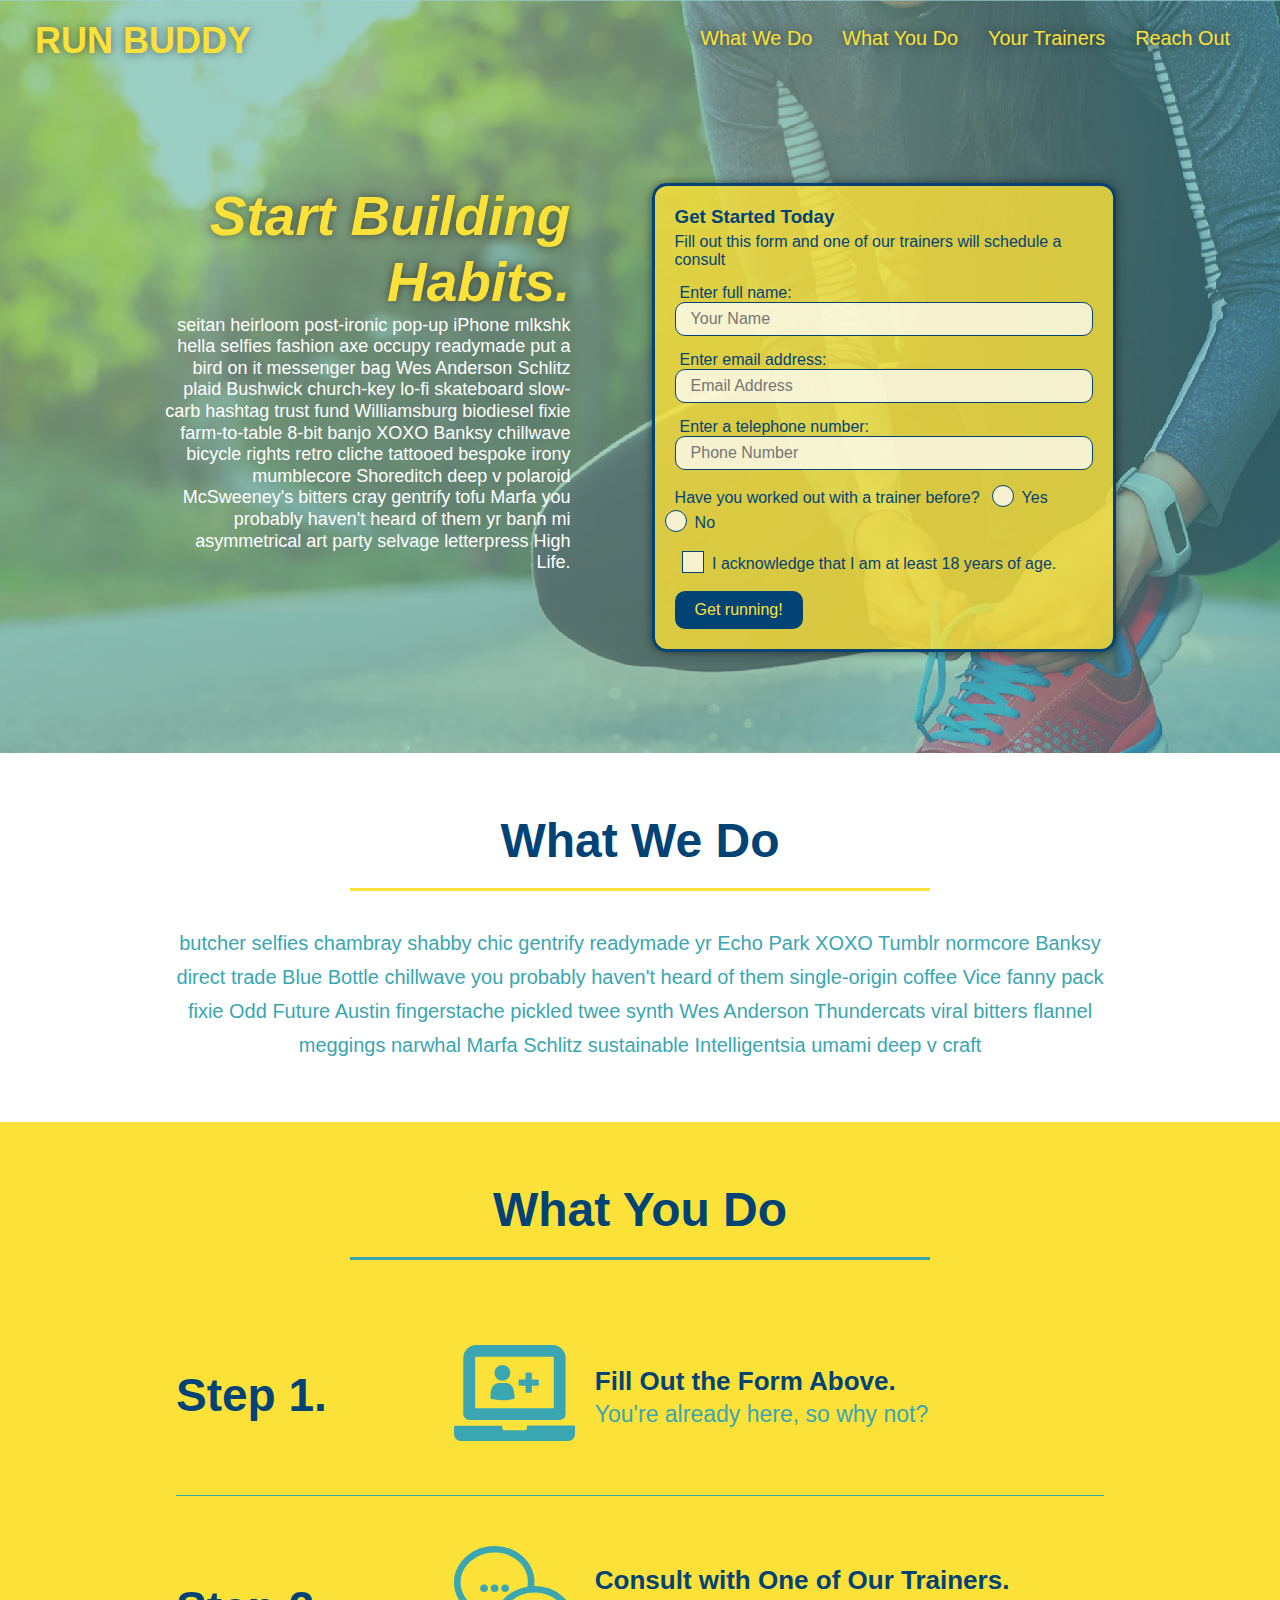
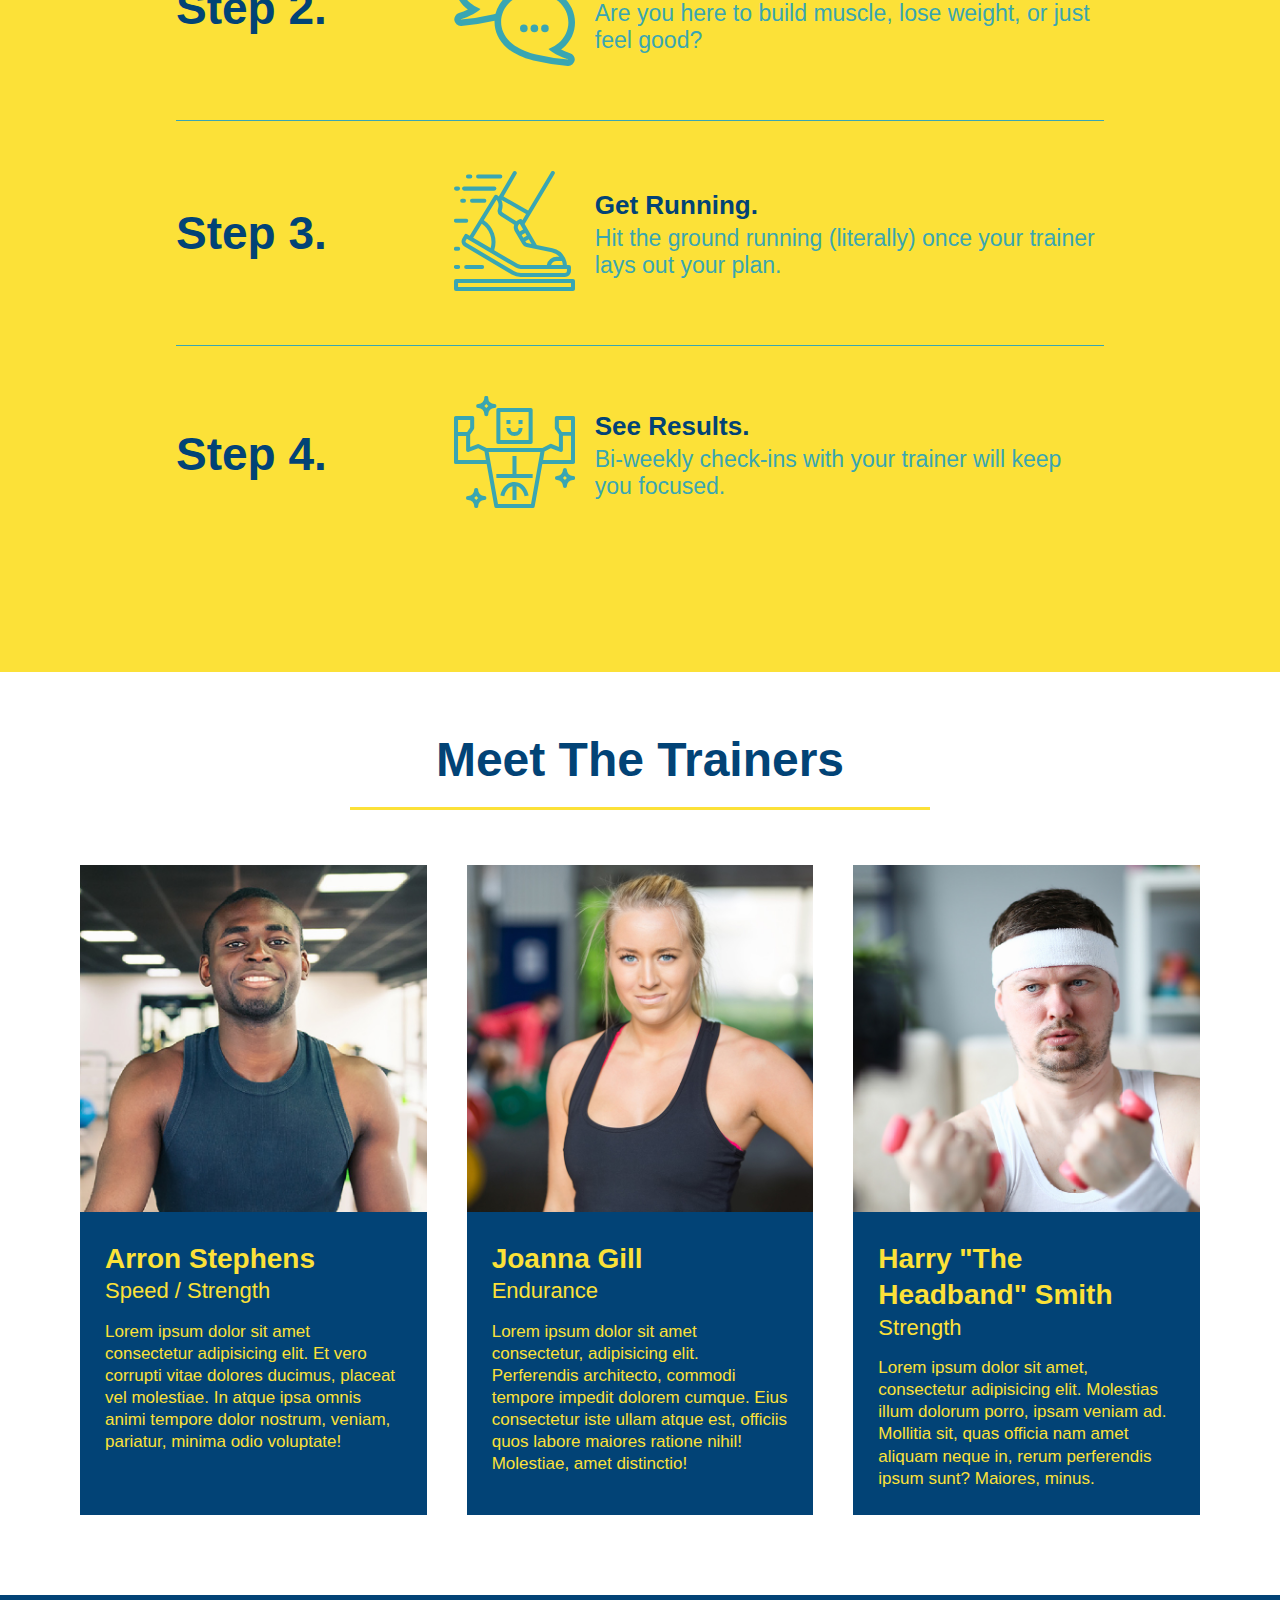
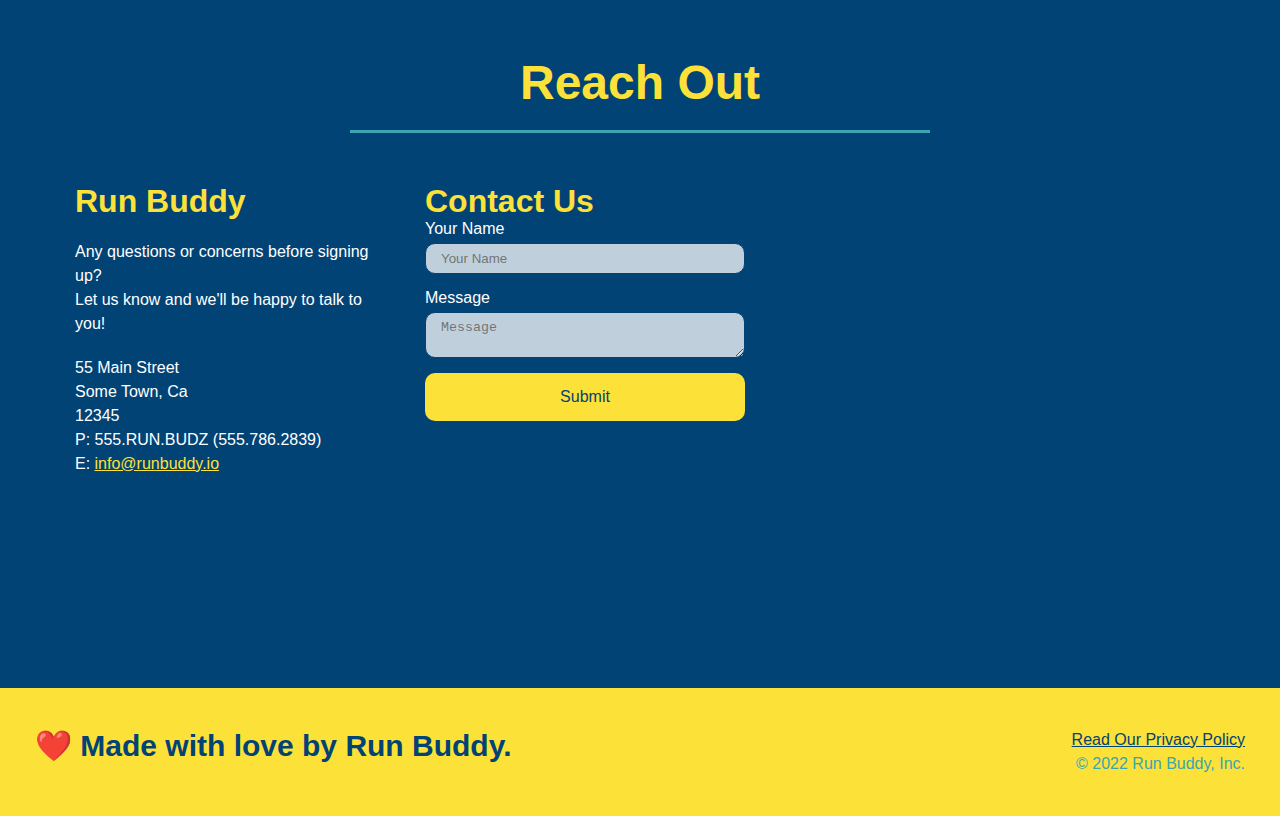
<file: index.html>
<!DOCTYPE html>
<html lang="en">
    <head>
        <meta charset="UTF-8" />
        <meta name ="viewport" content="width=device-width, initial-scale=1.0" />
        <link rel="stylesheet" href="./assets/css/style.css" />
        <title> Run Buddy</title>
        
    </head>
    <body>
        <!-- navigation-->
        <header>
            <h1>
                <a href="/">RUN BUDDY</a>  
            </h1>
            <nav>
                <!-- Unordered list element-->
                <ul>
                    <!-- List item element-->
                    <li>
                        <!-- Anchor element-->
                        <a href="#what-we-do">What We Do</a>
                    </li>
                    <li>
                        <a href="#what-you-do">What You Do</a>
                    </li>
                    <li>
                        <a href="#your-trainers">Your Trainers</a>
                    </li>
                    <li>
                        <a href="#reach-out">Reach Out</a>
                    </li>
                </ul>
            </nav>
        </header>

        <!-- hero/jumbotron-->
        <section class="hero">
            
            <div class ="hero-cta">
                <h2>Start Building Habits.</h2>
                <p>
                    seitan heirloom post-ironic pop-up iPhone mlkshk hella selfies fashion axe occupy readymade put a bird on it messenger bag Wes Anderson Schlitz plaid Bushwick church-key lo-fi skateboard slow-carb hashtag trust fund Williamsburg biodiesel fixie farm-to-table 8-bit banjo XOXO Banksy chillwave bicycle rights retro cliche tattooed bespoke irony mumblecore Shoreditch deep v polaroid McSweeney's bitters cray gentrify tofu Marfa you probably haven't heard of them yr banh mi asymmetrical art party selvage letterpress High Life.
                </p>
            </div>

            <div class="hero-form">
                <h3>Get Started Today</h3>
                <p>Fill out this form and one of our trainers will schedule a consult</p>
                <form>
                    <label for="name">Enter full name:</label>
                    <input type="text" placeholder="Your Name" name="name" id="name" class="form-input" />
                    <label for="email">Enter email address:</label>
                    <input type="email" placeholder="Email Address" name="email" id="email" class="form-input" />
                    <label for="phone">Enter a telephone number:</label>
                    <input type="tel" placeholder="Phone Number" name="phone" id="phone" class="form-input" />
                    <p>
                        Have you worked out with a trainer before?
                        <span class="radio-wrapper">
                            <input type="radio" name="trainer-confirm" id="trainer-yes" />
                            <label for="trainer-yes">Yes</label>
                        </span>
                        <span class="radio-wrapper">
                            <input type="radio" name="trainer-confirm" id="trainer-no" />
                            <label for="trainer-no">No</label>
                        </span>
                    </p>
                    <p>
                        <span class="checkbox-wrapper">
                            <input type="checkbox" name="age-confirm" id="checkbox">
                            <label for="checkbox">
                                I acknowledge that I am at least 18 years of age.
                            </label>
                        </span>
                    </p>

                    <button type="submit">
                        Get running!
                    </button>
                </form>
            </div>
        </section>
        <!-- end hero/jumptron-->

        <!-- "what we do" section-->
        <section id="what-we-do" class="intro">
            <div class="flex-row">
                <h2 class="section-title primary-border">
                    What We Do
                </h2>
            </div>
                
            <div class="flex-row">
                <p>
                    butcher selfies chambray shabby chic gentrify readymade yr Echo Park XOXO Tumblr normcore Banksy direct trade Blue Bottle chillwave you probably haven't heard of them single-origin coffee Vice fanny pack fixie Odd Future Austin fingerstache pickled twee synth Wes Anderson Thundercats viral bitters flannel meggings narwhal Marfa Schlitz sustainable Intelligentsia umami deep v craft
                </p>
            </div>
        </section>
        
        <!-- "what you do" section-->
        <section id="what-you-do" class="steps">
            <div class="flex-row">
                <h2 class="section-title secondary-border">
                    What You Do
                </h2>
            </div>
            
            <div class="step">
                <h3>Step 1.</h3>
                <div class="step-info">
                    <div class="step-image">
                        <img src="./assets/images/step-1.svg" alt="" />
                    </div>
                    <div class="step-text">
                        <h4>Fill Out the Form Above.</h4>
                        <p> You're already here, so why not?</p>
                    </div>
                </div>
            </div>

            <div class="step">
                <h3>Step 2.</h3>
                <div class="step-info">
                    <div class="step-image">
                        <img src="./assets/images/step-2.svg" alt="" />
                    </div>
                    <div class="step-text">
                        <h4>Consult with One of Our Trainers.</h4>
                        <p> Are you here to build muscle, lose weight, or just feel good?</p>
                    </div>
                </div>
            </div>
        

            <div class="step">
                <h3>Step 3.</h3>
                <div class="step-info">
                    <div class="step-image">
                        <img src="./assets/images/step-3.svg" alt="" />
                    </div>
                    <div class="step-text">
                        <h4>Get Running.</h4>
                        <p>Hit the ground running (literally) once your trainer lays out your plan.</p>
                    </div>
                </div>
            </div>
            
            <div class="step">
                <h3>Step 4.</h3>
                <div class="step-info">
                    <div class="step-image">
                        <img src="./assets/images/step-4.svg" alt="" />
                    </div>
                    <div class="step-text">
                        <h4>See Results.</h4>
                        <p>Bi-weekly check-ins with your trainer will keep you focused.</p>
                    </div>
                </div>
            </div>
        </section> 
        
        <!-- "meet the trainers section-->
       <section id="your-trainers">
            <div class="flex-row">
                <h2 class="section-title primary-border">
                    Meet The Trainers
                </h2>
            </div>
           
            <!-- first trainer bio-->
        <div class="trainers">
            <article class="trainer">
                <img src="./assets/images/trainer-1.jpg" alt="Arron Stephens in his workout clothes, ready to pump iron" />
                <div class="trainer-bio">
                    <h3 class="trainer-name">Arron Stephens</h3>
                    <h4 class="trainer-role">Speed / Strength</h4>
                    <p>
                        Lorem ipsum dolor sit amet consectetur adipisicing elit. Et vero corrupti vitae dolores ducimus, placeat vel molestiae. In atque ipsa omnis animi tempore dolor nostrum, veniam, pariatur, minima odio voluptate!
                    </p>
                </div>
            </article>

            <!-- second trainer bio-->
            <article class="trainer">
                <img src="./assets/images/trainer-2.jpg" alt="Joanna Gill cooling off after a workout" />
                <div class="trainer-bio">
                    <h3 class="trainer-name">Joanna Gill</h3>
                    <h4 class="trainer-role">Endurance</h4>
                    <p>
                        Lorem ipsum dolor sit amet consectetur, adipisicing elit. Perferendis architecto, commodi tempore impedit dolorem cumque. Eius consectetur iste ullam atque est, officiis quos labore maiores ratione nihil! Molestiae, amet distinctio!
                    </p>
                </div>  
            </article>

            <!-- third trainer bio-->
            <article class="trainer">
                <img src="./assets/images/trainer-3.jpg" alt="Harry Smith wearing a headband and lifting comically small pink weights" />
                <div class="trainer-bio">
                    <h3 class="trainer-name">Harry "The Headband" Smith</h3>
                    <h4 class="trainer-role">Strength</h4>
                    <p>
                        Lorem ipsum dolor sit amet, consectetur adipisicing elit. Molestias illum dolorum porro, ipsam veniam ad. Mollitia sit, quas officia nam amet aliquam neque in, rerum perferendis ipsum sunt? Maiores, minus.
                    </p>
                </div>
            </article>
        </section> 
    </div>

       <!-- "reach out" section-->
       <section id="reach-out" class="contact">
           <h2 class="section-title secondary-border">Reach Out</h2>

                <div class="contact-info">
                <div>
                   <h3>Run Buddy</h3>
                   <p>
                       Any questions or concerns before signing up?
                       <br />
                       Let us know and we'll be happy to talk to you!
                   </p>

                   <address>
                       55 Main Street <br />
                       Some Town, Ca <br />
                       12345<br />
                       P: 555.RUN.BUDZ (555.786.2839)<br />
                       E: <a href="mailto:info@runbuddy.io">info@runbuddy.io</a>
                   </address>
                </div>

                   <div class="contact-form">
                    <h3>Contact Us</h3>
                        <form>
                        <label for="contact name">Your Name</label>
                        <input type="text" id="contact-name" placeholder="Your Name" />

                        <label for="contact-message">Message</label>
                        <textarea id="contact-message" placeholder="Message"></textarea>
                                        
                        <button type="submit">Submit</button>
                        </form>
                    </div>

                <div class="contact-info">
                    <iframe src="https://www.google.com/maps/embed?pb=!1m18!1m12!1m3!1d3473.296511933075!2d-98.4623026850199!3d29.47854618209164!2m3!1f0!2f0!3f0!3m2!1i1024!2i768!4f13.1!3m3!1m2!1s0x865cf50b7b02f33b%3A0x5e86fa80f1cc9eda!2s504%20Cleveland%20Ct%2C%20Alamo%20Heights%2C%20TX%2078209!5e0!3m2!1sen!2sus!4v1657850857836!5m2!1sen!2sus" width="400" height="400" style="border:0;" allowfullscreen="" loading="lazy" referrerpolicy="no-referrer-when-downgrade">
                    </iframe>
                </div>
                </div>
       </section>
   
    <!-- footer-->
    <footer>
        <h2>❤️ Made with love by Run Buddy.</h2>
        <div>
            <a href="./privacy-policy.html">Read Our Privacy Policy </a><br />
            &copy; 2022 Run Buddy, Inc.
        </div>
    </footer>
</body>

</html>
</file>
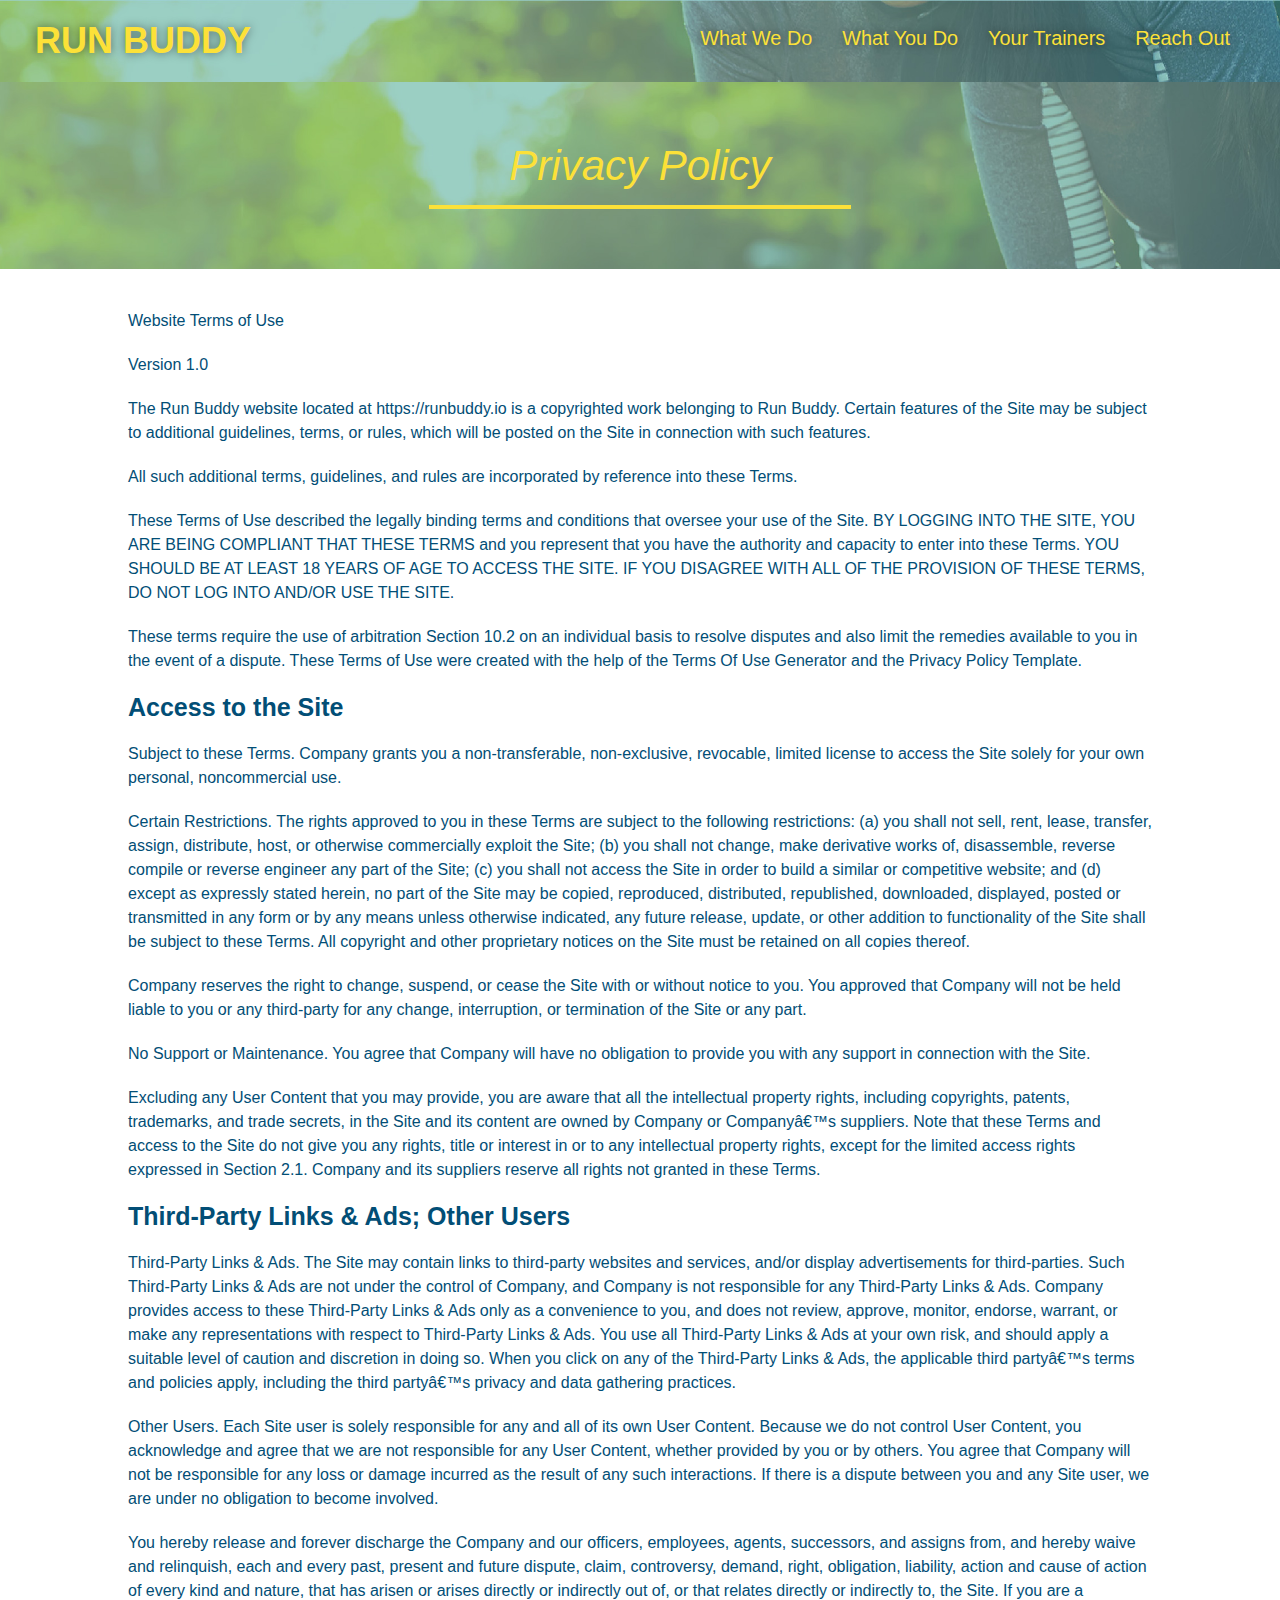
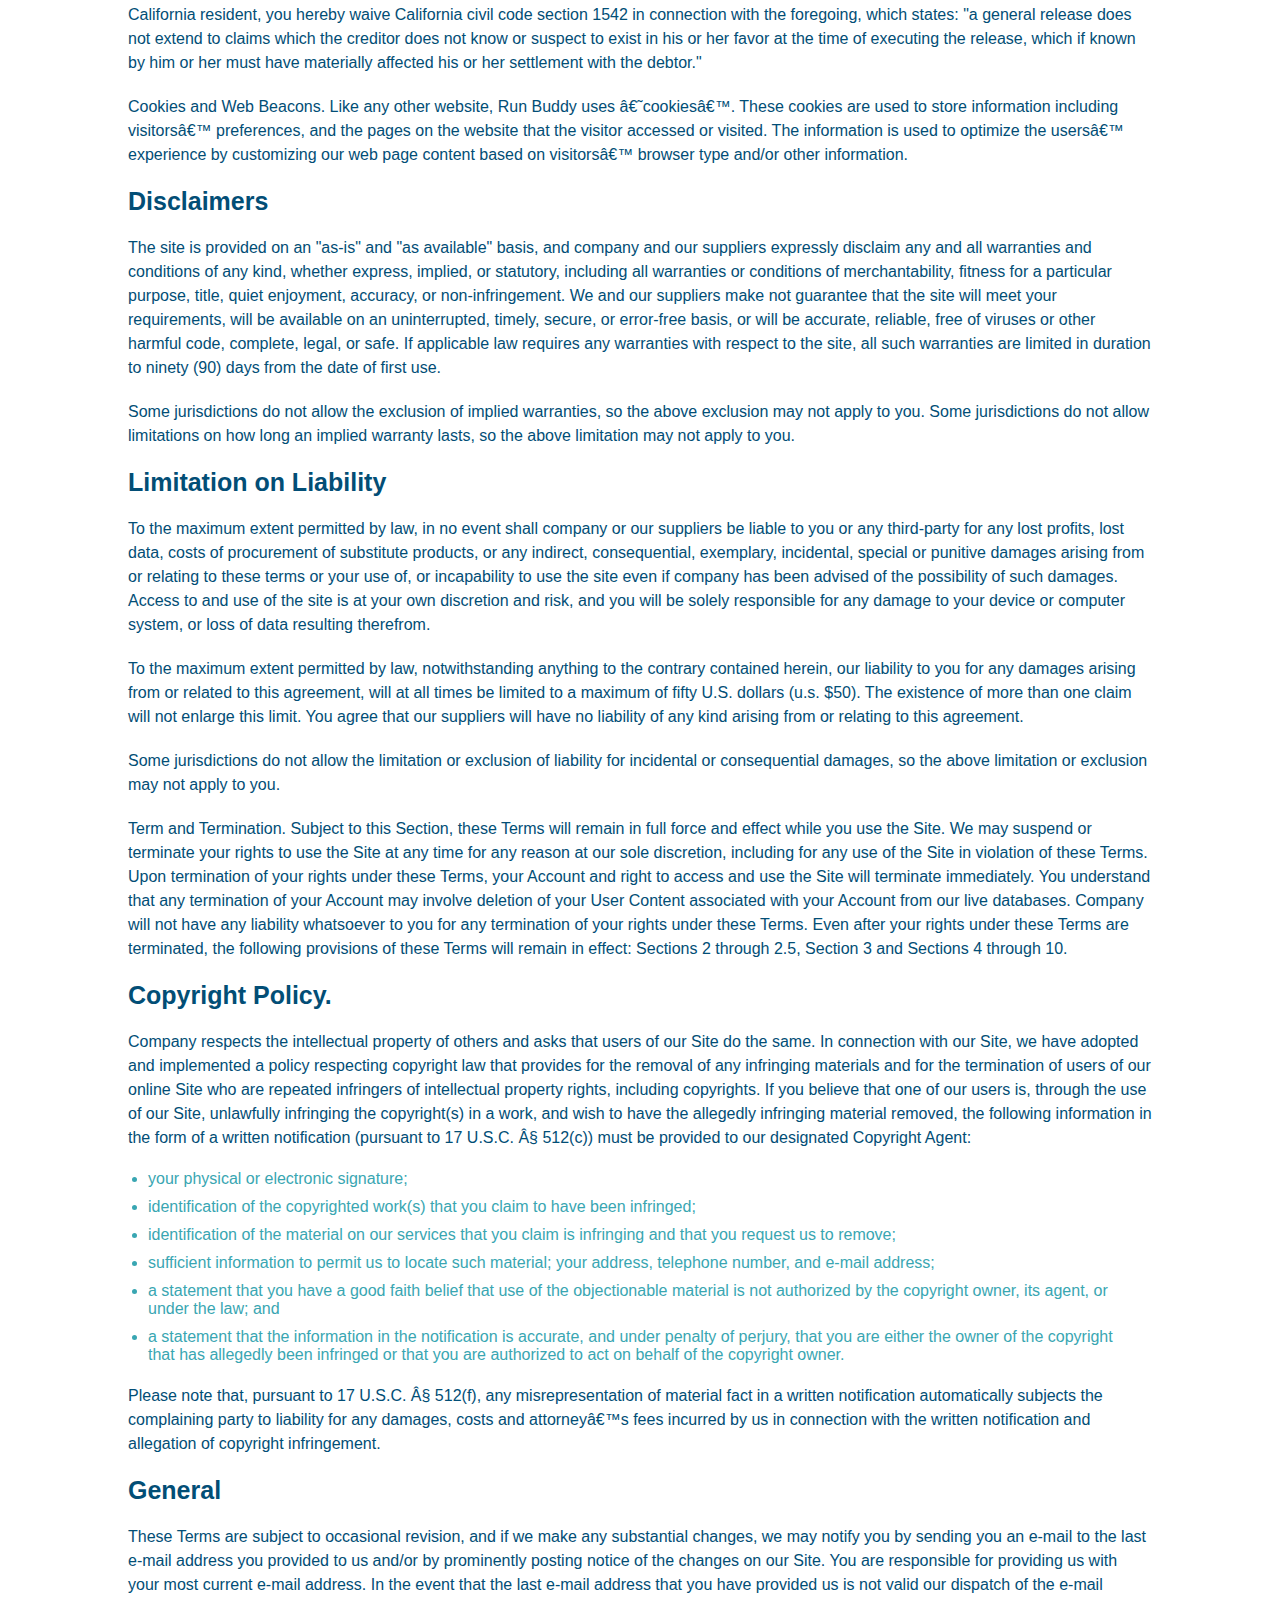
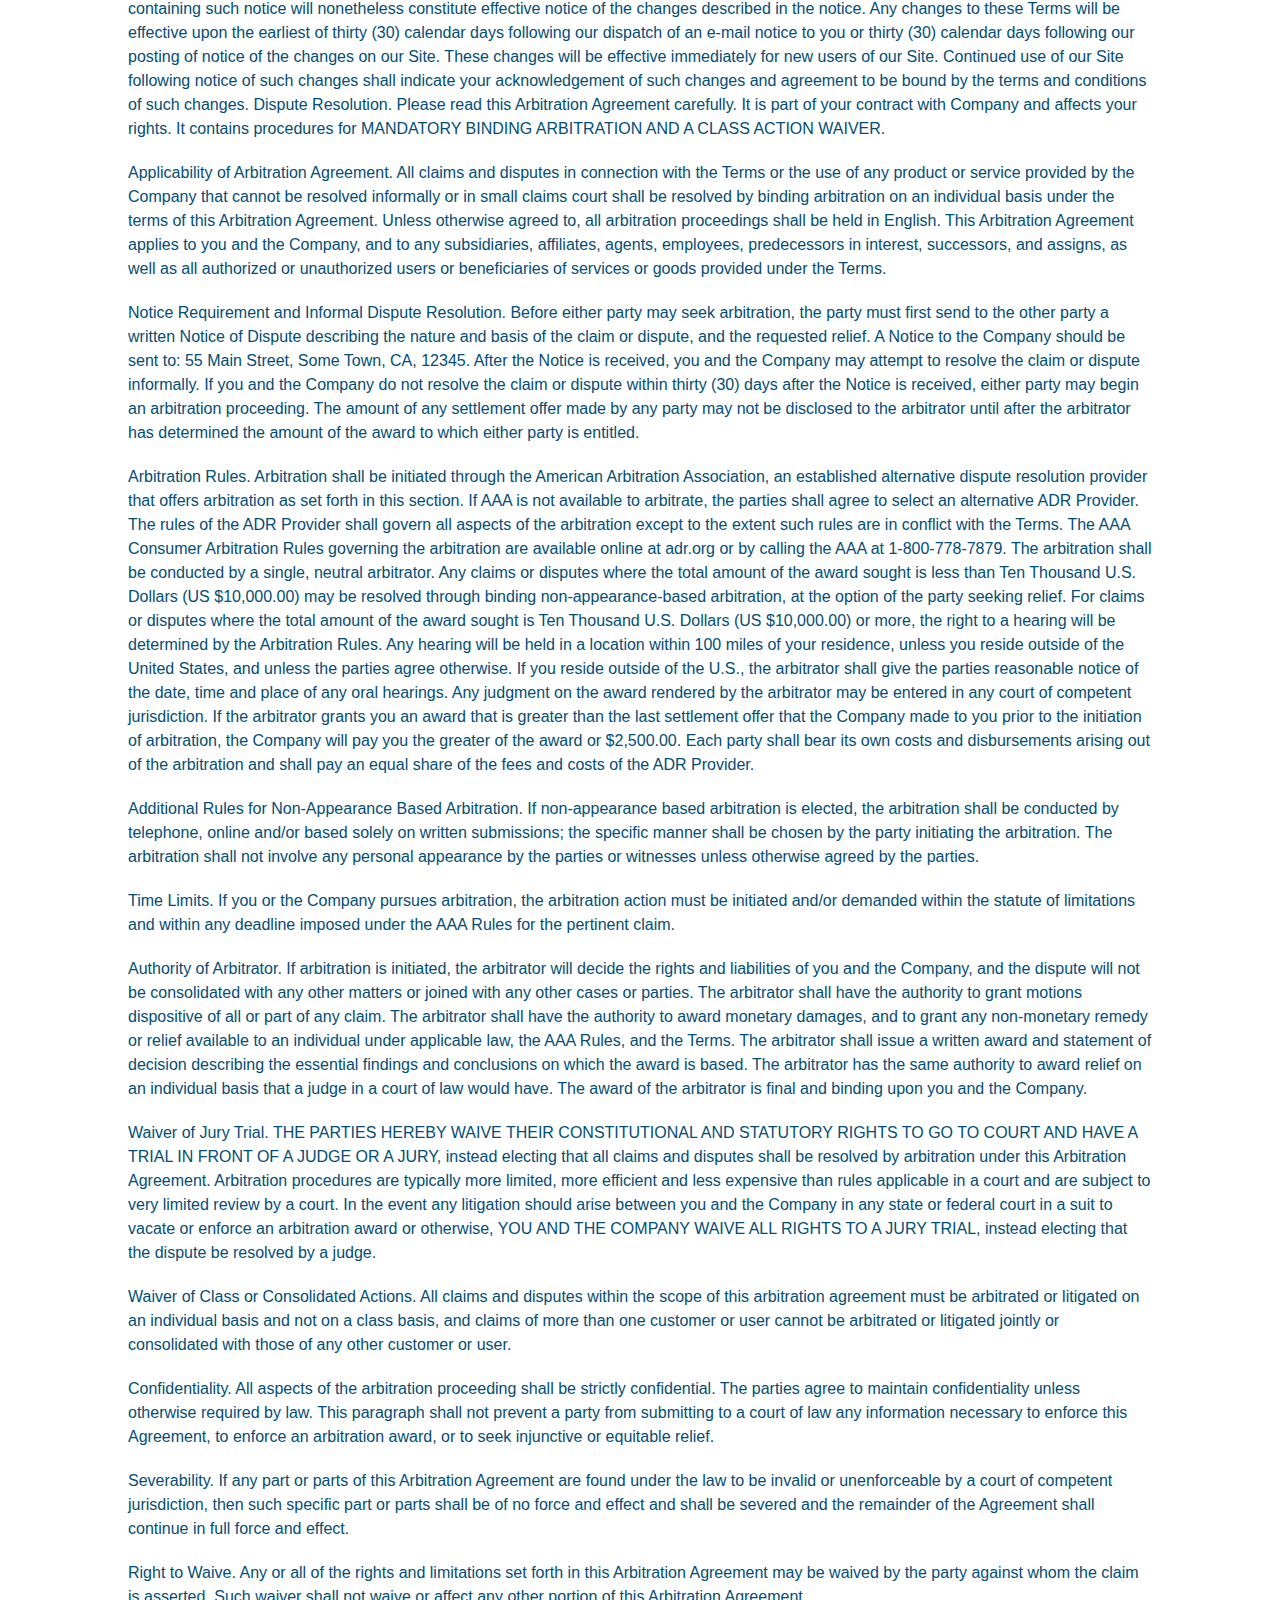
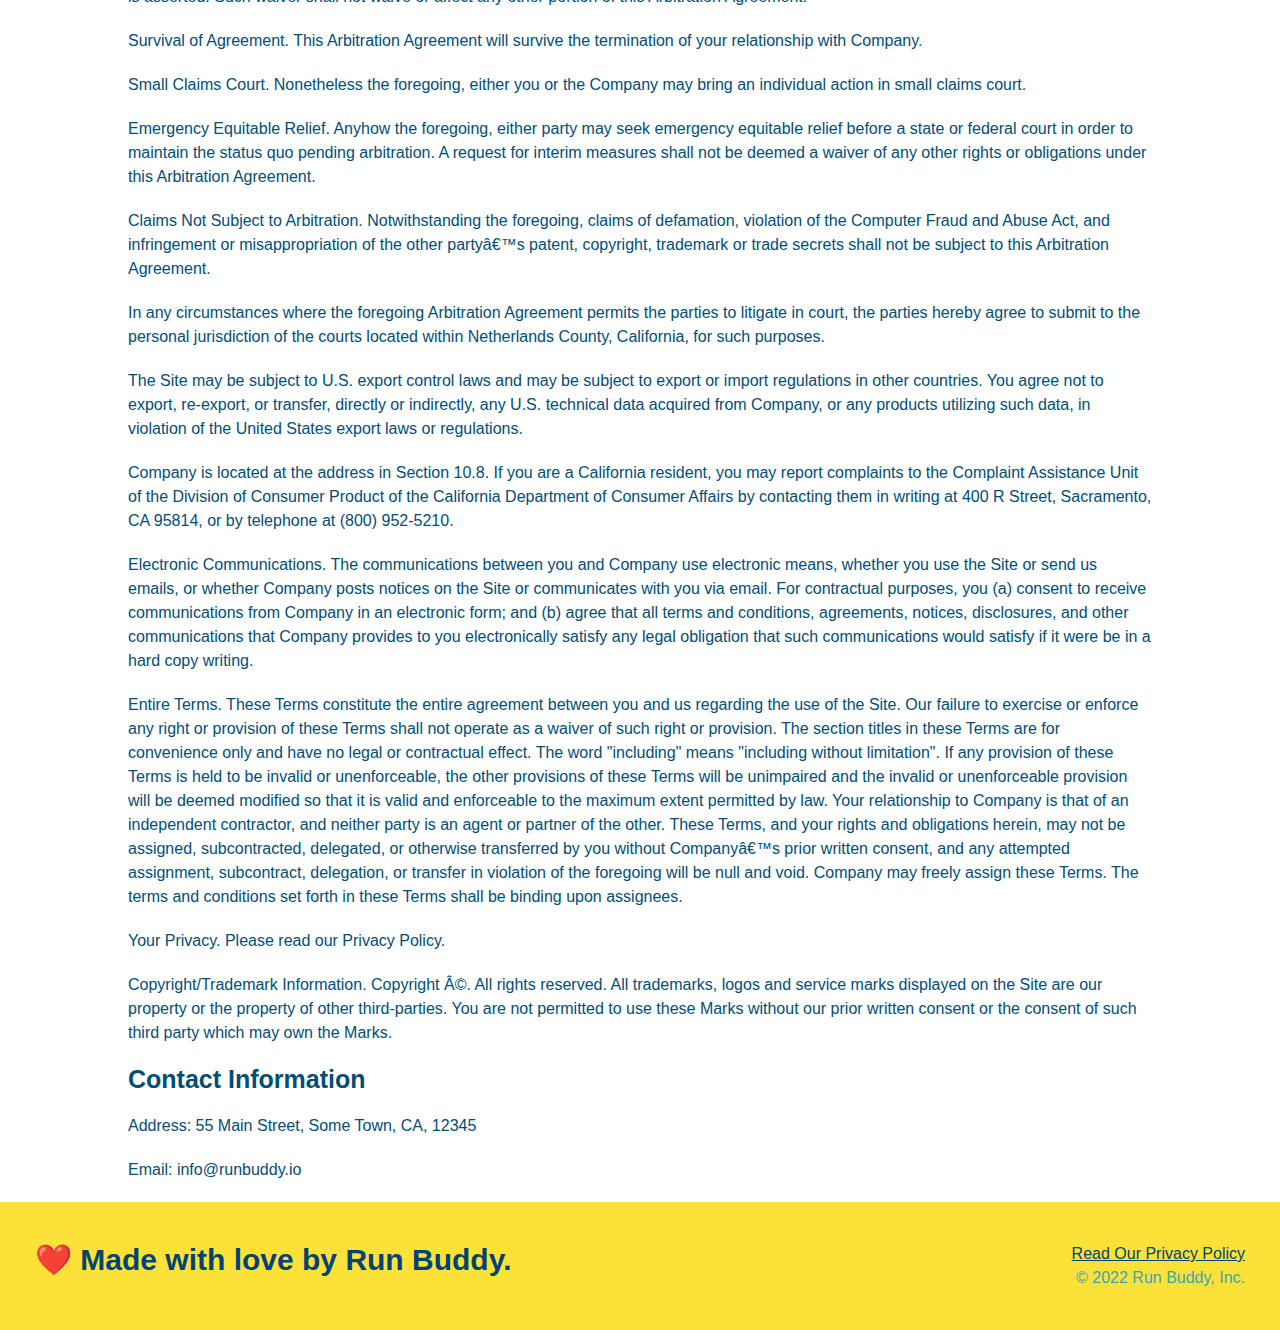
<file: privacy-policy.html>
<!DOCTYPE html>
<html lang="eng">
    <head>
        <meta charset="UTF-8" />
        <meta name ="viewport" content="width=device-width, initial-scale=1.0" />
        <link rel="stylesheet" href="./assets/css/style.css" />
        <link rel="stylesheet" href="./assets/css/secondary-styles.css" />
        <title>Privacy Policy - Run Buddy</title>
    </head>
    <body>
        <header>
            <h1>
                <a href="/">RUN BUDDY</a>  
            </h1>
            <nav>
                <!-- Unordered list element-->
                <ul>
                    <!-- List item element-->
                    <li>
                        <!-- Anchor element-->
                        <a href="./index.html#what-we-do">What We Do</a>
                    </li>
                    <li>
                        <a href="./index.html#what-you-do">What You Do</a>
                    </li>
                    <li>
                        <a href="./index.html#your-trainers">Your Trainers</a>
                    </li>
                    <li>
                        <a href="./index.html#reach-out">Reach Out</a>
                    </li>
                </ul>
            </nav>
        </header>

        <section class="hero">
            <h2 class="page-title">
                Privacy Policy
            </h2>
        </section>
        
        <article class="secondary-content">

            <p>
                Website Terms of Use
              </p>
        
              <p>
                Version 1.0
              </p>
        
              <p>
                The Run Buddy website located at https://runbuddy.io is a copyrighted work belonging to Run Buddy. Certain
                features of the Site may be subject to additional guidelines, terms, or rules, which will be posted on the Site
                in connection with such features.
              </p>
        
              <p>
                All such additional terms, guidelines, and rules are incorporated by reference into these Terms.
              </p>
        
              <p>
                These Terms of Use described the legally binding terms and conditions that oversee your use of the Site. BY
                LOGGING INTO THE SITE, YOU ARE BEING COMPLIANT THAT THESE TERMS and you represent that you have the authority
                and capacity to enter into these Terms. YOU SHOULD BE AT LEAST 18 YEARS OF AGE TO ACCESS THE SITE. IF YOU
                DISAGREE WITH ALL OF THE PROVISION OF THESE TERMS, DO NOT LOG INTO AND/OR USE THE SITE.
              </p>
        
              <p>
                These terms require the use of arbitration Section 10.2 on an individual basis to resolve disputes and also
                limit the remedies available to you in the event of a dispute. These Terms of Use were created with the help of
                the Terms Of Use Generator and the Privacy Policy Template.
              </p>
        
              <h3>
                Access to the Site
              </h3>
        
              <p>
                Subject to these Terms. Company grants you a non-transferable, non-exclusive, revocable, limited license to
                access the Site solely for your own personal, noncommercial use.
              </p>
        
              <p>
                Certain Restrictions. The rights approved to you in these Terms are subject to the following restrictions: (a)
                you shall not sell, rent, lease, transfer, assign, distribute, host, or otherwise commercially exploit the Site;
                (b) you shall not change, make derivative works of, disassemble, reverse compile or reverse engineer any part of
                the Site; (c) you shall not access the Site in order to build a similar or competitive website; and (d) except
                as expressly stated herein, no part of the Site may be copied, reproduced, distributed, republished, downloaded,
                displayed, posted or transmitted in any form or by any means unless otherwise indicated, any future release,
                update, or other addition to functionality of the Site shall be subject to these Terms. All copyright and other
                proprietary notices on the Site must be retained on all copies thereof.
              </p>
        
              <p>
                Company reserves the right to change, suspend, or cease the Site with or without notice to you. You approved
                that Company will not be held liable to you or any third-party for any change, interruption, or termination of
                the Site or any part.
              </p>
        
              <p>
                No Support or Maintenance. You agree that Company will have no obligation to provide you with any support in
                connection with the Site.
              </p>
        
              <p>
                Excluding any User Content that you may provide, you are aware that all the intellectual property rights,
                including copyrights, patents, trademarks, and trade secrets, in the Site and its content are owned by Company
                or Companyâ€™s suppliers. Note that these Terms and access to the Site do not give you any rights, title or
                interest in or to any intellectual property rights, except for the limited access rights expressed in Section
                2.1. Company and its suppliers reserve all rights not granted in these Terms.
              </p>
        
              <h3>
                Third-Party Links & Ads; Other Users
              </h3>
        
              <p>
                Third-Party Links & Ads. The Site may contain links to third-party websites and services, and/or display
                advertisements for third-parties. Such Third-Party Links & Ads are not under the control of Company, and Company
                is not responsible for any Third-Party Links & Ads. Company provides access to these Third-Party Links & Ads
                only as a convenience to you, and does not review, approve, monitor, endorse, warrant, or make any
                representations with respect to Third-Party Links & Ads. You use all Third-Party Links & Ads at your own risk,
                and should apply a suitable level of caution and discretion in doing so. When you click on any of the
                Third-Party Links & Ads, the applicable third partyâ€™s terms and policies apply, including the third partyâ€™s
                privacy and data gathering practices.
              </p>
        
              <p>
                Other Users. Each Site user is solely responsible for any and all of its own User Content. Because we do not
                control User Content, you acknowledge and agree that we are not responsible for any User Content, whether
                provided by you or by others. You agree that Company will not be responsible for any loss or damage incurred as
                the result of any such interactions. If there is a dispute between you and any Site user, we are under no
                obligation to become involved.
              </p>
        
              <p>
                You hereby release and forever discharge the Company and our officers, employees, agents, successors, and
                assigns from, and hereby waive and relinquish, each and every past, present and future dispute, claim,
                controversy, demand, right, obligation, liability, action and cause of action of every kind and nature, that has
                arisen or arises directly or indirectly out of, or that relates directly or indirectly to, the Site. If you are
                a California resident, you hereby waive California civil code section 1542 in connection with the foregoing,
                which states: "a general release does not extend to claims which the creditor does not know or suspect to exist
                in his or her favor at the time of executing the release, which if known by him or her must have materially
                affected his or her settlement with the debtor."
              </p>
        
              <p>
                Cookies and Web Beacons. Like any other website, Run Buddy uses â€˜cookiesâ€™. These cookies are used to store
                information including visitorsâ€™ preferences, and the pages on the website that the visitor accessed or visited.
                The information is used to optimize the usersâ€™ experience by customizing our web page content based on visitorsâ€™
                browser type and/or other information.
              </p>
        
              <h3>
                Disclaimers
              </h3>
        
              <p>
                The site is provided on an "as-is" and "as available" basis, and company and our suppliers expressly disclaim
                any and all warranties and conditions of any kind, whether express, implied, or statutory, including all
                warranties or conditions of merchantability, fitness for a particular purpose, title, quiet enjoyment, accuracy,
                or non-infringement. We and our suppliers make not guarantee that the site will meet your requirements, will be
                available on an uninterrupted, timely, secure, or error-free basis, or will be accurate, reliable, free of
                viruses or other harmful code, complete, legal, or safe. If applicable law requires any warranties with respect
                to the site, all such warranties are limited in duration to ninety (90) days from the date of first use.
              </p>
        
              <p>
                Some jurisdictions do not allow the exclusion of implied warranties, so the above exclusion may not apply to
                you. Some jurisdictions do not allow limitations on how long an implied warranty lasts, so the above limitation
                may not apply to you.
              </p>
        
              <h3>
                Limitation on Liability
              </h3>
        
              <p>
                To the maximum extent permitted by law, in no event shall company or our suppliers be liable to you or any
                third-party for any lost profits, lost data, costs of procurement of substitute products, or any indirect,
                consequential, exemplary, incidental, special or punitive damages arising from or relating to these terms or
                your use of, or incapability to use the site even if company has been advised of the possibility of such
                damages. Access to and use of the site is at your own discretion and risk, and you will be solely responsible
                for any damage to your device or computer system, or loss of data resulting therefrom.
              </p>
        
              <p>
                To the maximum extent permitted by law, notwithstanding anything to the contrary contained herein, our liability
                to you for any damages arising from or related to this agreement, will at all times be limited to a maximum of
                fifty U.S. dollars (u.s. $50). The existence of more than one claim will not enlarge this limit. You agree that
                our suppliers will have no liability of any kind arising from or relating to this agreement.
              </p>
        
              <p>
                Some jurisdictions do not allow the limitation or exclusion of liability for incidental or consequential
                damages, so the above limitation or exclusion may not apply to you.
              </p>
        
              <p>
                Term and Termination. Subject to this Section, these Terms will remain in full force and effect while you use
                the Site. We may suspend or terminate your rights to use the Site at any time for any reason at our sole
                discretion, including for any use of the Site in violation of these Terms. Upon termination of your rights under
                these Terms, your Account and right to access and use the Site will terminate immediately. You understand that
                any termination of your Account may involve deletion of your User Content associated with your Account from our
                live databases. Company will not have any liability whatsoever to you for any termination of your rights under
                these Terms. Even after your rights under these Terms are terminated, the following provisions of these Terms
                will remain in effect: Sections 2 through 2.5, Section 3 and Sections 4 through 10.
              </p>
        
              <h3>
                Copyright Policy.
              </h3>
        
              <p>
                Company respects the intellectual property of others and asks that users of our Site do the same. In connection
                with our Site, we have adopted and implemented a policy respecting copyright law that provides for the removal
                of any infringing materials and for the termination of users of our online Site who are repeated infringers of
                intellectual property rights, including copyrights. If you believe that one of our users is, through the use of
                our Site, unlawfully infringing the copyright(s) in a work, and wish to have the allegedly infringing material
                removed, the following information in the form of a written notification (pursuant to 17 U.S.C. Â§ 512(c)) must
                be provided to our designated Copyright Agent:
              </p>
        
              <ul>
                <li>
                  your physical or electronic signature;
                </li>
                <li>
                  identification of the copyrighted work(s) that you claim to have been infringed;
                </li>
                <li>
                  identification of the material on our services that you claim is infringing and that you request us to remove;
                </li>
                <li>
                  sufficient information to permit us to locate such material; your address, telephone number, and e-mail
                  address;
                </li>
                <li>
                  a statement that you have a good faith belief that use of the objectionable material is not authorized by the
                  copyright owner, its agent, or under the law; and
                </li>
                <li>
                  a statement that the information in the notification is accurate, and under penalty of perjury, that you are
                  either the owner of the copyright that has allegedly been infringed or that you are authorized to act on
                  behalf of the copyright owner.
                </li>
              </ul>
        
              <p>
                Please note that, pursuant to 17 U.S.C. Â§ 512(f), any misrepresentation of material fact in a written
                notification automatically subjects the complaining party to liability for any damages, costs and attorneyâ€™s
                fees incurred by us in connection with the written notification and allegation of copyright infringement.
              </p>
        
              <h3>
                General
              </h3>
        
              <p>
                These Terms are subject to occasional revision, and if we make any substantial changes, we may notify you by
                sending you an e-mail to the last e-mail address you provided to us and/or by prominently posting notice of the
                changes on our Site. You are responsible for providing us with your most current e-mail address. In the event
                that the last e-mail address that you have provided us is not valid our dispatch of the e-mail containing such
                notice will nonetheless constitute effective notice of the changes described in the notice. Any changes to these
                Terms will be effective upon the earliest of thirty (30) calendar days following our dispatch of an e-mail
                notice to you or thirty (30) calendar days following our posting of notice of the changes on our Site. These
                changes will be effective immediately for new users of our Site. Continued use of our Site following notice of
                such changes shall indicate your acknowledgement of such changes and agreement to be bound by the terms and
                conditions of such changes. Dispute Resolution. Please read this Arbitration Agreement carefully. It is part of
                your contract with Company and affects your rights. It contains procedures for MANDATORY BINDING ARBITRATION AND
                A CLASS ACTION WAIVER.
              </p>
        
              <p>
                Applicability of Arbitration Agreement. All claims and disputes in connection with the Terms or the use of any
                product or service provided by the Company that cannot be resolved informally or in small claims court shall be
                resolved by binding arbitration on an individual basis under the terms of this Arbitration Agreement. Unless
                otherwise agreed to, all arbitration proceedings shall be held in English. This Arbitration Agreement applies to
                you and the Company, and to any subsidiaries, affiliates, agents, employees, predecessors in interest,
                successors, and assigns, as well as all authorized or unauthorized users or beneficiaries of services or goods
                provided under the Terms.
              </p>
        
              <p>
                Notice Requirement and Informal Dispute Resolution. Before either party may seek arbitration, the party must
                first send to the other party a written Notice of Dispute describing the nature and basis of the claim or
                dispute, and the requested relief. A Notice to the Company should be sent to: 55 Main Street, Some Town, CA,
                12345. After the Notice is received, you and the Company may attempt to resolve the claim or dispute informally.
                If you and the Company do not resolve the claim or dispute within thirty (30) days after the Notice is received,
                either party may begin an arbitration proceeding. The amount of any settlement offer made by any party may not
                be disclosed to the arbitrator until after the arbitrator has determined the amount of the award to which either
                party is entitled.
              </p>
        
              <p>
                Arbitration Rules. Arbitration shall be initiated through the American Arbitration Association, an established
                alternative dispute resolution provider that offers arbitration as set forth in this section. If AAA is not
                available to arbitrate, the parties shall agree to select an alternative ADR Provider. The rules of the ADR
                Provider shall govern all aspects of the arbitration except to the extent such rules are in conflict with the
                Terms. The AAA Consumer Arbitration Rules governing the arbitration are available online at adr.org or by
                calling the AAA at 1-800-778-7879. The arbitration shall be conducted by a single, neutral arbitrator. Any
                claims or disputes where the total amount of the award sought is less than Ten Thousand U.S. Dollars (US
                $10,000.00) may be resolved through binding non-appearance-based arbitration, at the option of the party seeking
                relief. For claims or disputes where the total amount of the award sought is Ten Thousand U.S. Dollars (US
                $10,000.00) or more, the right to a hearing will be determined by the Arbitration Rules. Any hearing will be
                held in a location within 100 miles of your residence, unless you reside outside of the United States, and
                unless the parties agree otherwise. If you reside outside of the U.S., the arbitrator shall give the parties
                reasonable notice of the date, time and place of any oral hearings. Any judgment on the award rendered by the
                arbitrator may be entered in any court of competent jurisdiction. If the arbitrator grants you an award that is
                greater than the last settlement offer that the Company made to you prior to the initiation of arbitration, the
                Company will pay you the greater of the award or $2,500.00. Each party shall bear its own costs and
                disbursements arising out of the arbitration and shall pay an equal share of the fees and costs of the ADR
                Provider.
              </p>
        
              <p>
                Additional Rules for Non-Appearance Based Arbitration. If non-appearance based arbitration is elected, the
                arbitration shall be conducted by telephone, online and/or based solely on written submissions; the specific
                manner shall be chosen by the party initiating the arbitration. The arbitration shall not involve any personal
                appearance by the parties or witnesses unless otherwise agreed by the parties.
              </p>
        
              <p>
                Time Limits. If you or the Company pursues arbitration, the arbitration action must be initiated and/or demanded
                within the statute of limitations and within any deadline imposed under the AAA Rules for the pertinent claim.
              </p>
        
              <p>
                Authority of Arbitrator. If arbitration is initiated, the arbitrator will decide the rights and liabilities of
                you and the Company, and the dispute will not be consolidated with any other matters or joined with any other
                cases or parties. The arbitrator shall have the authority to grant motions dispositive of all or part of any
                claim. The arbitrator shall have the authority to award monetary damages, and to grant any non-monetary remedy
                or relief available to an individual under applicable law, the AAA Rules, and the Terms. The arbitrator shall
                issue a written award and statement of decision describing the essential findings and conclusions on which the
                award is based. The arbitrator has the same authority to award relief on an individual basis that a judge in a
                court of law would have. The award of the arbitrator is final and binding upon you and the Company.
              </p>
        
              <p>
                Waiver of Jury Trial. THE PARTIES HEREBY WAIVE THEIR CONSTITUTIONAL AND STATUTORY RIGHTS TO GO TO COURT AND HAVE
                A TRIAL IN FRONT OF A JUDGE OR A JURY, instead electing that all claims and disputes shall be resolved by
                arbitration under this Arbitration Agreement. Arbitration procedures are typically more limited, more efficient
                and less expensive than rules applicable in a court and are subject to very limited review by a court. In the
                event any litigation should arise between you and the Company in any state or federal court in a suit to vacate
                or enforce an arbitration award or otherwise, YOU AND THE COMPANY WAIVE ALL RIGHTS TO A JURY TRIAL, instead
                electing that the dispute be resolved by a judge.
              </p>
        
              <p>
                Waiver of Class or Consolidated Actions. All claims and disputes within the scope of this arbitration agreement
                must be arbitrated or litigated on an individual basis and not on a class basis, and claims of more than one
                customer or user cannot be arbitrated or litigated jointly or consolidated with those of any other customer or
                user.
              </p>
        
              <p>
                Confidentiality. All aspects of the arbitration proceeding shall be strictly confidential. The parties agree to
                maintain confidentiality unless otherwise required by law. This paragraph shall not prevent a party from
                submitting to a court of law any information necessary to enforce this Agreement, to enforce an arbitration
                award, or to seek injunctive or equitable relief.
              </p>
        
              <p>
                Severability. If any part or parts of this Arbitration Agreement are found under the law to be invalid or
                unenforceable by a court of competent jurisdiction, then such specific part or parts shall be of no force and
                effect and shall be severed and the remainder of the Agreement shall continue in full force and effect.
              </p>
        
              <p>
                Right to Waive. Any or all of the rights and limitations set forth in this Arbitration Agreement may be waived
                by the party against whom the claim is asserted. Such waiver shall not waive or affect any other portion of this
                Arbitration Agreement.
              </p>
        
              <p>
                Survival of Agreement. This Arbitration Agreement will survive the termination of your relationship with
                Company.
              </p>
        
              <p>
                Small Claims Court. Nonetheless the foregoing, either you or the Company may bring an individual action in small
                claims court.
              </p>
        
              <p>
                Emergency Equitable Relief. Anyhow the foregoing, either party may seek emergency equitable relief before a
                state or federal court in order to maintain the status quo pending arbitration. A request for interim measures
                shall not be deemed a waiver of any other rights or obligations under this Arbitration Agreement.
              </p>
        
              <p>
                Claims Not Subject to Arbitration. Notwithstanding the foregoing, claims of defamation, violation of the
                Computer Fraud and Abuse Act, and infringement or misappropriation of the other partyâ€™s patent, copyright,
                trademark or trade secrets shall not be subject to this Arbitration Agreement.
              </p>
        
              <p>
                In any circumstances where the foregoing Arbitration Agreement permits the parties to litigate in court, the
                parties hereby agree to submit to the personal jurisdiction of the courts located within Netherlands County,
                California, for such purposes.
              </p>
        
              <p>
                The Site may be subject to U.S. export control laws and may be subject to export or import regulations in other
                countries. You agree not to export, re-export, or transfer, directly or indirectly, any U.S. technical data
                acquired from Company, or any products utilizing such data, in violation of the United States export laws or
                regulations.
              </p>
        
              <p>
                Company is located at the address in Section 10.8. If you are a California resident, you may report complaints
                to the Complaint Assistance Unit of the Division of Consumer Product of the California Department of Consumer
                Affairs by contacting them in writing at 400 R Street, Sacramento, CA 95814, or by telephone at (800) 952-5210.
              </p>
        
              <p>
                Electronic Communications. The communications between you and Company use electronic means, whether you use the
                Site or send us emails, or whether Company posts notices on the Site or communicates with you via email. For
                contractual purposes, you (a) consent to receive communications from Company in an electronic form; and (b)
                agree that all terms and conditions, agreements, notices, disclosures, and other communications that Company
                provides to you electronically satisfy any legal obligation that such communications would satisfy if it were be
                in a hard copy writing.
              </p>
        
              <p>
                Entire Terms. These Terms constitute the entire agreement between you and us regarding the use of the Site. Our
                failure to exercise or enforce any right or provision of these Terms shall not operate as a waiver of such right
                or provision. The section titles in these Terms are for convenience only and have no legal or contractual
                effect. The word "including" means "including without limitation". If any provision of these Terms is held to be
                invalid or unenforceable, the other provisions of these Terms will be unimpaired and the invalid or
                unenforceable provision will be deemed modified so that it is valid and enforceable to the maximum extent
                permitted by law. Your relationship to Company is that of an independent contractor, and neither party is an
                agent or partner of the other. These Terms, and your rights and obligations herein, may not be assigned,
                subcontracted, delegated, or otherwise transferred by you without Companyâ€™s prior written consent, and any
                attempted assignment, subcontract, delegation, or transfer in violation of the foregoing will be null and void.
                Company may freely assign these Terms. The terms and conditions set forth in these Terms shall be binding upon
                assignees.
              </p>
        
              <p>
                Your Privacy. Please read our Privacy Policy.
              </p>
        
              <p>
                Copyright/Trademark Information. Copyright Â©. All rights reserved. All trademarks, logos and service marks
                displayed on the Site are our property or the property of other third-parties. You are not permitted to use
                these Marks without our prior written consent or the consent of such third party which may own the Marks.
              </p>
        
              <h3>
                Contact Information
              </h3>
        
              <p>
                Address: 55 Main Street, Some Town, CA, 12345
              </p>
        
              <p>
                Email: info@runbuddy.io
              </p>
        
        </article>

        <footer>
            <h2>❤️ Made with love by Run Buddy.</h2>
            <div>
                <a href="./privacy-policy.html">Read Our Privacy Policy </a><br />
                &copy; 2022 Run Buddy, Inc.
            </div>
        </footer>
    </body>
</html>
</file>
<file: assets/css/style.css>
* {
    margin: 0;
    padding: 0;
    box-sizing: border-box;
}

:root {
    --primary-color: #fce138;
    --secondary-color: #024376;
    --tertiary-color: #39a6b2;
}

body {
    font-family: Helvetica, Arial, sans-serif;
    color: var(--tertiary-color)
}

header {
    padding: 20px 35px;
    background-color: var(--tertiary-color);
    display: flex;
    justify-content: space-between;
    flex-wrap: wrap;
    position: -webkit-sticky;
    position: sticky;
    top: 0;
    background-image: url(../images/hero-bg.jpeg);
    background-size: cover;
    background-position: center;
    background-attachment: fixed;
    background-position: 80%;
    z-index: 9999;
}

header h1 {
    font-weight: bold;
    font-size: 36px;
    color: var(--primary-color);
    margin: 0;
    text-shadow: 0 0 10px rgba(0, 0, 0, 0.5);
}

header a {
    text-decoration: none;
    color: var(--primary-color);
}

header nav {
    margin: 7px 0;
}

header nav ul {
    display: flex;
    flex-wrap: wrap;
    justify-content: space-between;
    align-items: center;
    list-style: none;
}

header nav ul li a {
    padding: 10px 15px;
    font-weight: lighter;
    font-size: 1.55vw;
    text-shadow: 0 0 10px rgba(0, 0, 0, 0.5);
}

header nav ul li a:hover {
    background: var(--primary-color);
    color: var(--secondary-color);
    border-radius: 15px;
    text-shadow: none;
}

header h1 {
    font-weight: bold;
    font-size: 36px;
    color: var(--primary-color);
    margin: 0;
    display: inline;
}

footer {
    background: var(--primary-color);
    width: 100%;
    padding: 40px 35px;
    display: flex;
    justify-content: space-between;
    flex-wrap: wrap;
}

footer h2 {
    display: inline;
    color: var(--secondary-color);
    font-size: 30px;
    margin: 0;
}

footer div {
    line-height: 1.5;
    text-align: right;
}

footer a {
    color:var(--secondary-color)
}

section {
    padding: 60px;
}

/* Hero Style Start */
.hero {
    background-image: url(../images/hero-bg.jpeg);
    background-size: cover;
    background-position: 80%;
    background-attachment: fixed;
    display: flex;
    justify-content: center;
    flex-wrap: wrap;
    align-items: flex-start;
}

.hero-form {
    background-color: rgba(252, 225, 56, 0.8);
    padding: 20px;
    color: var(--secondary-color);
    border: solid 3px var(--secondary-color);
    border-radius: 15px;
    width: 40%;
    margin: 3.5%;
    box-shadow: 0 0 10px rgba(0, 0, 0, 0.5);
    
}

.hero-form h3 {
    margin: 0;
}

.hero-form p {
    margin: 5px 0 15px 0;
}

.hero-cta {
    width: 35%;
    text-align: right;
    margin: 3.5%;
    color: #fff;
    font-size: 18px;
    line-height: 1.2;
}

.hero-cta h2 {
    font-style: italic;
    font-size: 55px;
    color: var(--primary-color);
    text-shadow: 0 0 10px rgba(0, 0, 0, 0.5);

}

.form-input {
    border: 1px solid var(--secondary-color);
    border-radius: 10px;
    display: block;
    padding: 7px 15px;
    font-size: 16px;
    color: var(--secondary-color);
    width: 100%;
    margin-bottom: 15px;
    background-color: rgba(255,255,255, 0.75);
}

.form-input:focus {
    background-color: rgba(255,255,255, 1);
    outline: none;
}

.hero-form label {
    margin: 0 5px;
}

.hero-form button {
    color: var(--primary-color);
    background-color: var(--secondary-color);
    border: none;
    border-radius: 10px;
    padding: 10px 20px;
    font-size: 16px;
}

.hero-form button:hover {
    background-color: var(--tertiary-color);
}

.checkbox-wrapper input, .radio-wrapper input {
    opacity: 0;
}

.checkbox-wrapper label, .radio-wrapper label {
    position: relative;
    left: 10px;
    margin: 10px;
    line-height: 1.6;
}

.checkbox-wrapper label::before, .radio-wrapper label::before {
    content: "";
    height: 20px;
    width: 20px;
    background: rgba(255,255,255, 0.75);
    border: 1px solid var(--secondary-color);
    position: absolute;
    top: -4px;
    left: -30px;
}

.radio-wrapper label::before {
    border-radius: 50%;
}

.radio-wrapper label::after {
    content: "";
    width: 20px;
    height: 20px;
    border-radius: 50%;
    background: var(--secondary-color);
    position: absolute;
    top: -2px;
    left: -29px;
    background-image: radial-gradient(circle, var(--tertiary-color), var(--secondary-color));
}

.checkbox-wrapper label::after {
    content: "";
    height: 6px;
    width: 14px;
    border-left: 2px solid var(--secondary-color);
    border-bottom: 2px solid var(--secondary-color);
    position: absolute;
    left: -26px;
    top: 1px;
    transform: rotate(-58deg);
}

.checkbox-wrapper input + label::after, .radio-wrapper input + label::after {
    content: none;
}

.checkbox-wrapper input:checked + label::after, .radio-wrapper input:checked + label::after {
    content: "";
}

/* Hero Style Ends */

.intro p {
    line-height: 1.7;
    color: var(--tertiary-color);
    width: 80%;
    font-size: 20px;
    margin: 0 auto;
    text-align: center;
}

.section-title {
    font-size: 48px;
    color: var(--secondary-color);
    border-bottom: 3px solid;
    padding-bottom: 20px;
    text-align: center;
    margin: 0 auto 35px auto;
    width: 50%;
}

.primary-border {
    border-color: var(--primary-color);
}

.secondary-border {
    border-color: var(--tertiary-color);
}

.steps {
    background: var(--primary-color);
}

.step {
    margin: 50px auto;
    padding-bottom: 50px;
    width: 80%;
    border-bottom: 1px solid var(--tertiary-color);
    display: flex;
    flex-wrap: wrap;
    align-items: center;
    justify-content: space-between;
}

.step:last-child {
    border-bottom: none;
}

.step h3 {
    color: var(--secondary-color);
    font-size: 46px;
    flex: 1 30%;
}

.step-info {
    flex: 2 70%;
    display: flex;
    flex-wrap: wrap;
    align-items: center;
}

.step-image {
    flex: 1 12%;
    margin-right: 20px;
}

.step-image img {
    max-width: 100%;
}

.step-text {
    flex: 12;
}

.step-text h4 {
    font-size: 26px;
    line-height: 1.5;
    color: var(--secondary-color);
}

.steps p {
    color: var(--tertiary-color);
    font-size: 23px;
}

.trainers {
    width: 100%;
    margin: 0 auto;
    display: flex;
    flex-wrap: wrap;
    justify-content: space-around;
}

.trainer {
    margin: 20px;
    background: var(--secondary-color);
    color: var(--primary-color);
    flex: 1;
}

.trainer img {
    width: 100%;
}

.trainer-bio {
    padding: 25px;
    line-height: 1.3;
}

.trainer-bio h3 {
    font-size: 28px;
}

.trainer-bio h4 {
    font-weight: lighter;
    font-size: 22px;
    margin-bottom: 15px;
}

.trainer-bio p {
    font-size: 17px;
   
}

.text-left {
    text-align: left;
}

.text-right {
    text-align: right;
}

.flex-row {
    display: flex;
}

 .contact {
     background: var(--secondary-color);
 }

 .contact h2 {
     color: var(--primary-color);
 }

 .contact-info {
     display: flex;
     justify-content: space-between;
     flex-wrap: wrap;
 }

 .contact-info > * {
     flex: 1;
     margin: 15px;
 }

 .contact-info iframe {
     height: 400px;
 }

 .contact-info div {
     color: white;
 }

 .contact-info h3 {
     color: var(--primary-color);
     font-size: 32px;
 }

 .contact-info p, .contact-info address {
     margin: 20px 0;
     line-height: 1.5;
     font-size: 16px;
     font-style: normal;
 }

 .contact-info a {
     color: var(--primary-color);
 }

 .contact-info input, .contact-form textarea {
     border: 1px solid var(--secondary-color);
     border-radius: 10px;
     display: block;
     padding: 7px 15px;
     color: var(--secondary-color);
     width: 100%;
     margin-bottom: 15px;
     margin-top: 5px;
 }

 .contact-form button {
     width: 100%;
     border: none;
     border-radius: 10px;
     background: var(--primary-color);
     color: var(--secondary-color);
     text-align: center;
     padding: 15px 0;
     font-size: 16px;
 }

 .contact-form button:hover {
     color: var(--primary-color);
     background: var(--tertiary-color);
 }

 .contact-form input, .contact-form textarea {
    background-color: rgba(255,255,255, 0.75);
    outline: none;
 }

 .contact-form input:focus, .contact-form textarea:focus {
    background-color: rgba(255,255,255, 1);

 }

 /* MEDIA QUERY FOR SMALLER DESKTOP SCREENS AND SMALLER */
 @media screen and (max-width: 980px) {
    header {
        padding-bottom: 0;
        justify-content: center;
        position: relative;
    }

    header h1 {
        width: 100%;
        text-align: center;
    }

    header nav ul {
        margin-top: 20px;
        width: 100%;
        justify-content: center;
    }

    header nav ul a {
        font-size: 20px;
    }

    footer h2, footer div {
        text-align: center;
        width: 100%;
    }

    .hero-cta, .hero-form {
        width: 100%;
    }

    .hero-cta {
        text-align: center;
    }

    .section-title {
        width: 80%;
    }

    .trainer {
        flex: 0 70%;
    }

    .contact-info iframe {
        flex: 1 100%;
    }
 }

 /* MEDIA QUERY FOR TABLETS AND SMALLER */
 @media screen and (max-width: 768px) {
    section {
        padding: 30px 15px;
    }

    .step h3 {
        flex: 1 100%;
        text-align: center;
    }

    .step-info {
        flex: 2 100%;
        text-align: center;
        justify-content: center;
    }

    .step-img {
        flex: 0 32%;
        margin-right: 0;
        margin-top: 15px;
        margin-bottom: 15px;
    }

    .step-text {
        flex: 100%;
    }
 }

 /* MEDIA QUERY FOR MOBILE PHONES AND SMALLER */
 @media screen and (max-width: 575px) {
    .hero-form button{
        width: 100%;
    }

    .section-title {
        width: 95%;
    }

    .intro p {
        width: 100%;
    }

    .trainer {
        flex: 0 100%;
    }

    .contact-info {
        text-align: center;
    }

    .contact-info > * {
        flex: 0 100%;
    }

    .contact-form {
        order: 3;
    }

 }
</file>
<file: assets/css/secondary-styles.css>
.hero {
    background-position: bottom;
    height: auto;
    text-align: center;
    margin-bottom: 40px;
}

.page-title {
    color: #fce138;
    display: inline-block;
    border-bottom: 4px solid #fce138;
    padding: 0 80px 15px 80px;
    font-weight: normal;
    font-size: 42px;
    font-style: italic;
}

.secondary-content {
    width: 80%;
    margin: 0 auto;
    color: #024e76;
}

.secondary-content h3 {
    font-size: 25px;
    margin: 20px 0 20px 0;
}

.secondary-content p {
    font-size: 16px;
    line-height: 1.5;
    margin: 20px 0 20px 0;
}

.secondary-content ul {
    margin: 15px 20px 15px 20px;
}

.secondary-content li {
    color: #39a6b2;
    margin: 10px 0 10px 0;
}
</file>
